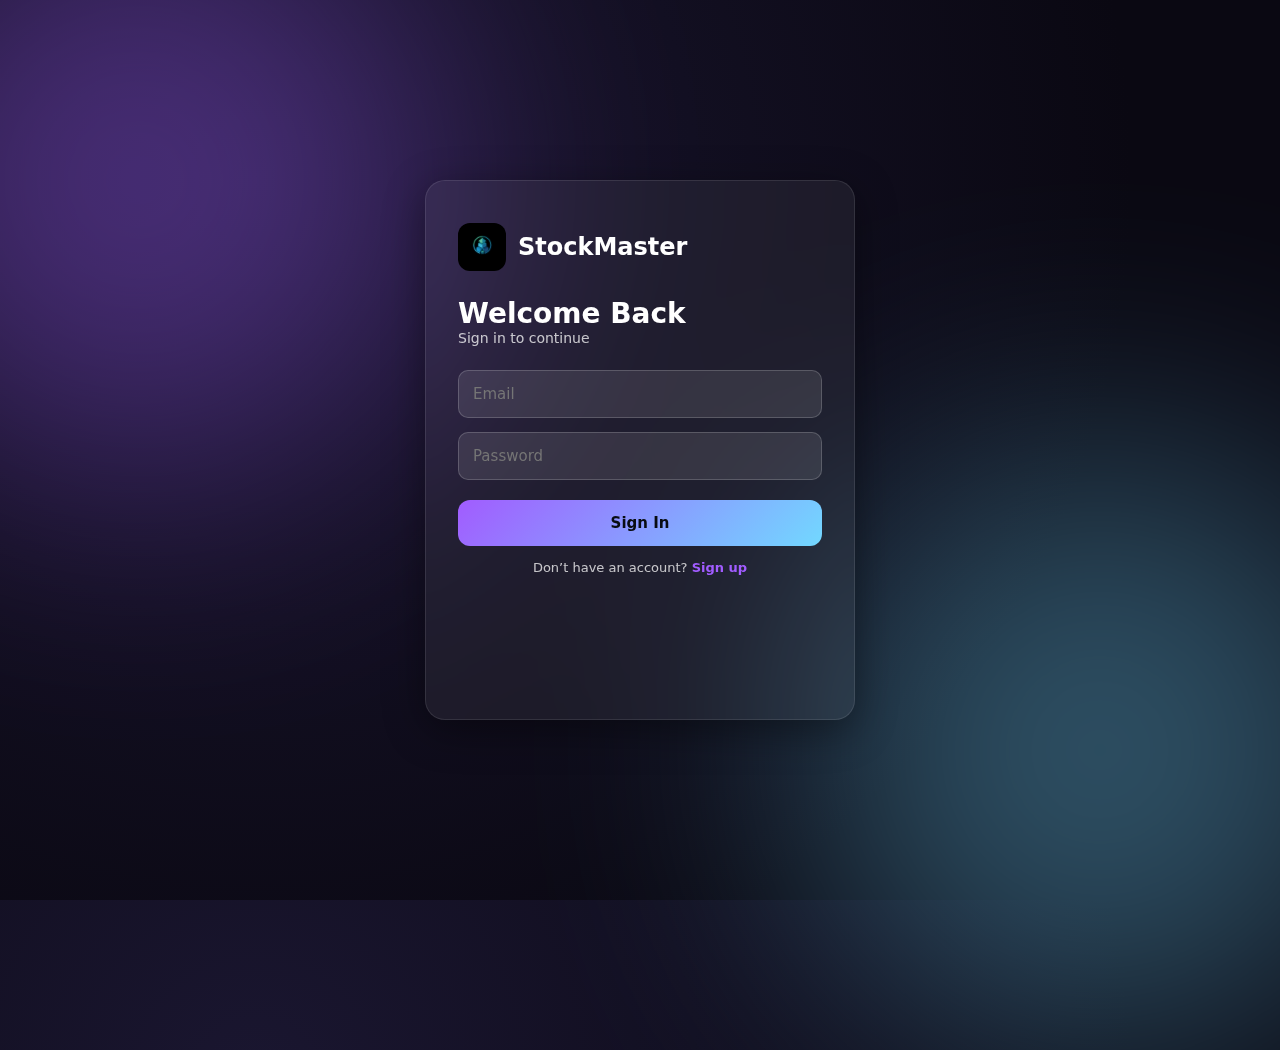
<file: frontend/auth.html>
<!doctype html>
<html lang="en">
<head>
<meta charset="utf-8" />
<meta name="viewport" content="width=device-width,initial-scale=1" />
<title>StockMaster — Login</title>

<style>
  :root {
    --bg1: #0a0812;
    --bg2: #141226;
    --accent: #a15cff;
    --accent2: #72d8ff;
    --muted: rgba(255,255,255,0.75);
    --card-w: 430px;
    --card-h: 540px;
  }

  * {
    box-sizing: border-box;
    font-family: Inter, system-ui, sans-serif;
  }

  body {
    margin: 0;
    height: 100vh;
    background: radial-gradient(circle at 20% 20%, #1a1630, #0a0812 70%);
    display: flex;
    align-items: center;
    justify-content: center;
    overflow: hidden;
    color: #fff;
  }

  /* Soft glowing blobs */
  .blob {
    position: absolute;
    width: 600px;
    height: 600px;
    border-radius: 50%;
    filter: blur(140px);
    opacity: 0.35;
  }
  .b1 { background: var(--accent); top: -120px; left: -160px; }
  .b2 { background: var(--accent2); bottom: -150px; right: -120px; }

  /* Card container */
  .flip-container {
    width: var(--card-w);
    height: var(--card-h);
    perspective: 1200px;
    position: relative;
  }

  .flipper {
    width: 100%;
    height: 100%;
    position: absolute;
    transform-style: preserve-3d;
    transition: transform 0.6s ease;
  }

  .flipped {
    transform: rotateY(180deg);
  }

  /* Faces */
  .face {
    position: absolute;
    width: 100%;
    height: 100%;
    backface-visibility: hidden;
    background: rgba(255,255,255,0.06);
    backdrop-filter: blur(16px);
    border-radius: 20px;
    border: 1px solid rgba(255,255,255,0.1);
    box-shadow: 0 10px 40px rgba(0,0,0,0.4);
    padding: 32px;
    display: flex;
    flex-direction: column;
  }

  .back {
    transform: rotateY(180deg);
  }

  .brand {
    display: flex;
    align-items: center;
    gap: 12px;
  }

  .brand img {
    width: 48px;
    height: 48px;
    border-radius: 12px;
  }

  .title {
    margin-top: 16px;
    font-size: 28px;
    font-weight: 700;
  }

  .subtitle {
    font-size: 14px;
    color: var(--muted);
    margin-bottom: 24px;
  }

  .input {
    width: 100%;
    padding: 14px;
    margin-bottom: 14px;
    border-radius: 10px;
    border: 1px solid rgba(255,255,255,0.18);
    background: rgba(255,255,255,0.1);
    color: #fff;
    font-size: 15px;
    outline: none;
  }

  .btn {
    width: 100%;
    padding: 14px;
    border-radius: 12px;
    background: linear-gradient(135deg, var(--accent), var(--accent2));
    border: none;
    font-size: 15px;
    font-weight: 700;
    margin-top: 6px;
    cursor: pointer;
    color: #080c12;
  }

  .link {
    margin-top: 14px;
    text-align: center;
    color: var(--muted);
    font-size: 13px;
    cursor: pointer;
  }

  .link span {
    color: var(--accent);
    font-weight: 600;
  }
</style>
</head>
<body>

<div class="blob b1"></div>
<div class="blob b2"></div>

<div class="flip-container">
  <div class="flipper" id="flipper">

    <!-- FRONT: LOGIN -->
    <div class="face front">
      <div class="brand">
        <img src="Gemini Generated Image.png">
        <h2>StockMaster</h2>
      </div>

      <div class="title">Welcome Back</div>
      <div class="subtitle">Sign in to continue</div>

      <input class="input" id="loginEmail" type="email" placeholder="Email" />
      <input class="input" id="loginPass" type="password" placeholder="Password" />
      <button class="btn" id="loginBtn" type="button">Sign In</button>

      <div class="link" id="goSignup">Don’t have an account? <span>Sign up</span></div>
    </div>

    <!-- BACK: SIGNUP -->
    <div class="face back">
      <div class="brand">
        <img src="Gemini Generated Image.png">
        <h2>StockMaster</h2>
      </div>

      <div class="title">Create Account</div>
      <div class="subtitle">Register to access dashboard</div>

      <input class="input" id="signupEmail" type="email" placeholder="Email" />
      <input class="input" id="signupPass" type="password" placeholder="Password" />
      <input class="input" id="signupPass2" type="password" placeholder="Confirm Password" />
      <button class="btn" id="signupBtn"type="button">Create Account</button>

      <div class="link" id="goLogin">Already have an account? <span>Login</span></div>
    </div>

  </div>
</div>
<script>


// flip actions
document.getElementById("goSignup").onclick = () => {
  flipper.classList.add("flipped");
};

document.getElementById("goLogin").onclick = () => {
  flipper.classList.remove("flipped");
};

// redirects
document.getElementById("loginBtn").onclick = () => {
  window.location.href = "index.html";
};

document.getElementById("signupBtn").onclick = () => {
  window.location.href = "index.html";
};
</script>

</body>
</html>
</file>
